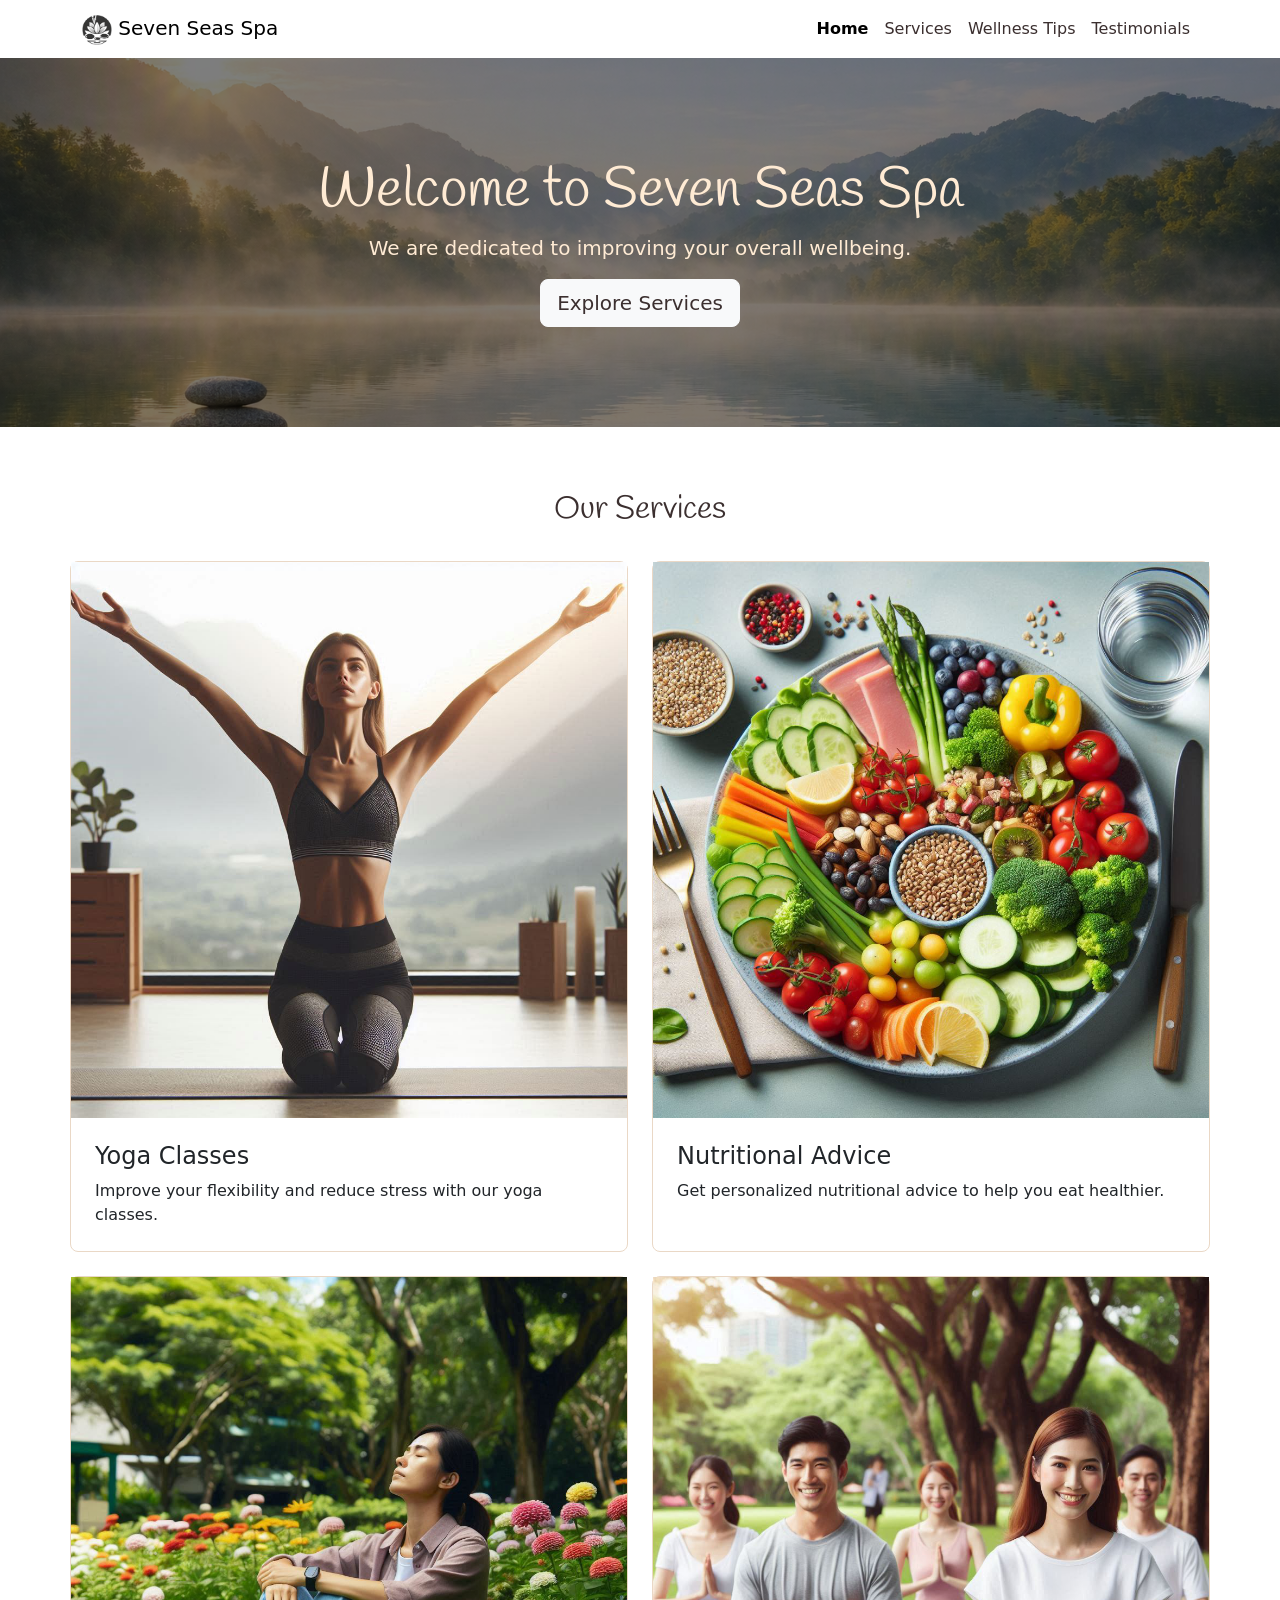
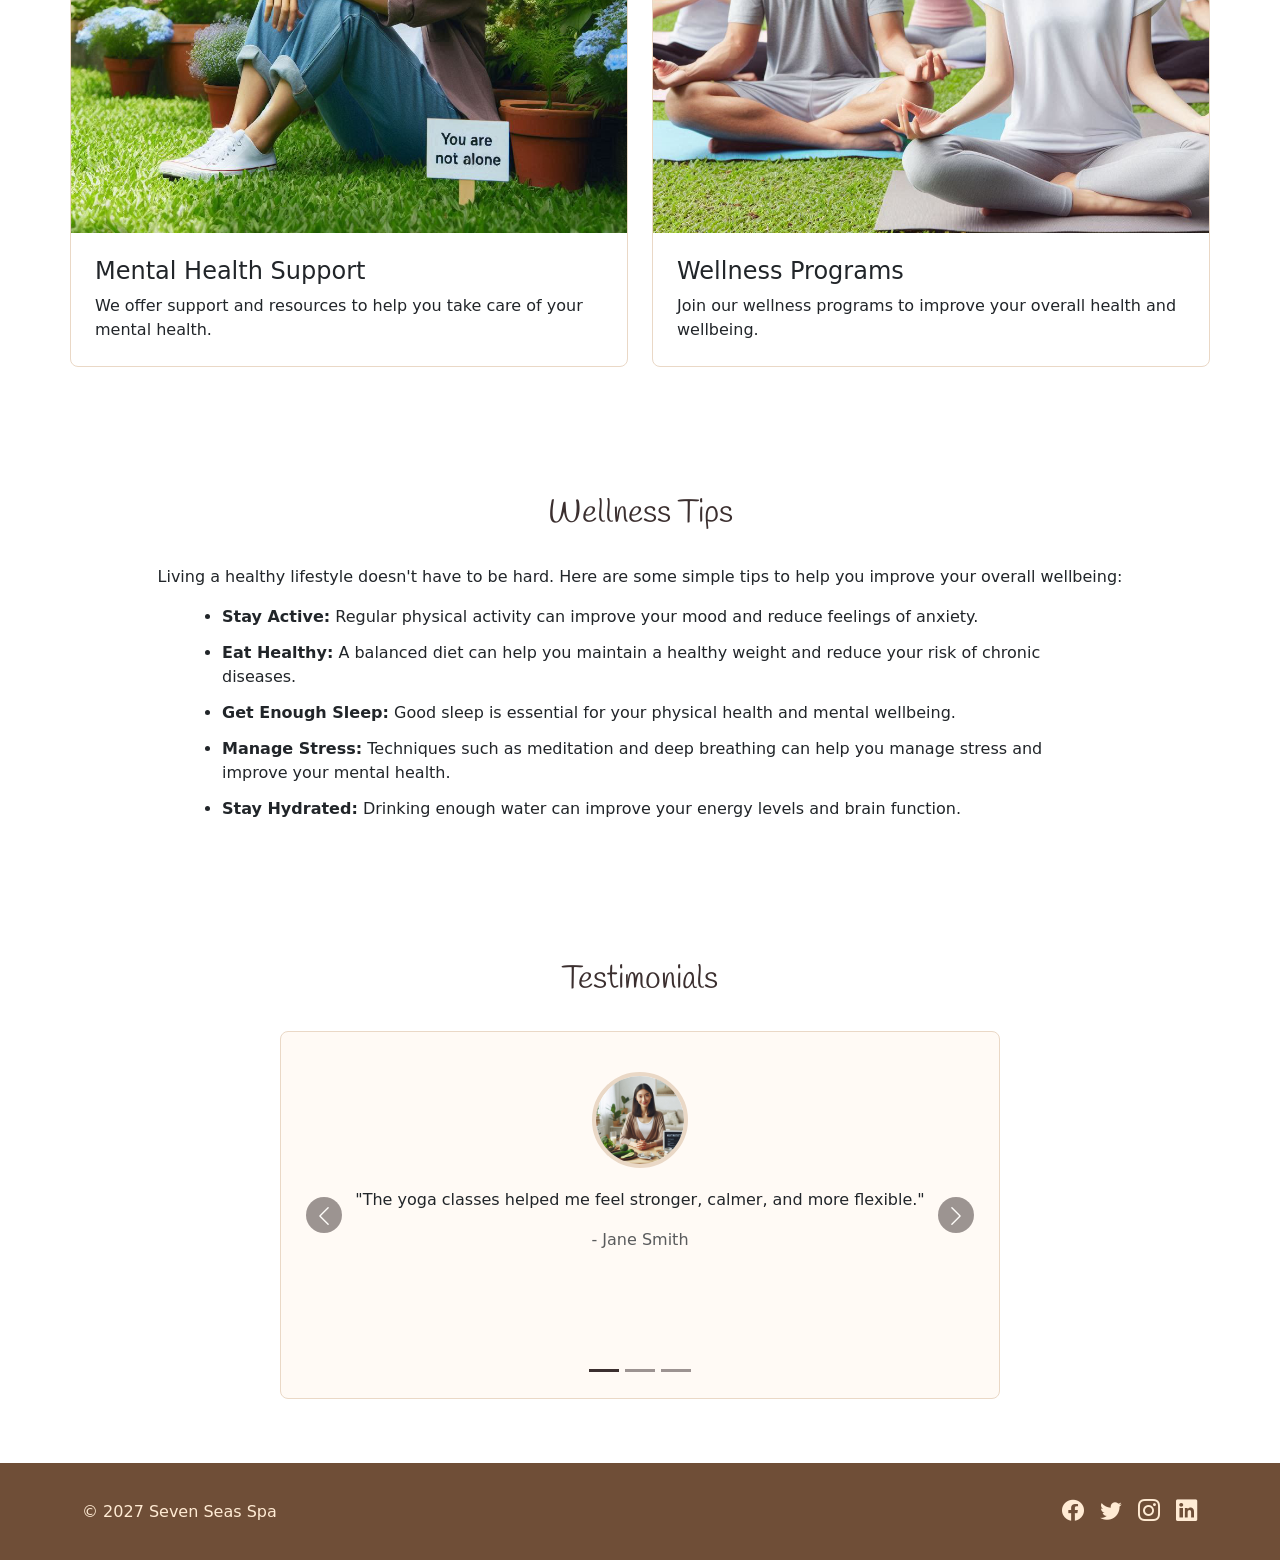
<file: index.html>
<!DOCTYPE html>
<html lang="en">

<head>
  <meta charset="UTF-8">
  <meta name="viewport" content="width=device-width, initial-scale=1.0">
  <link href="https://cdn.jsdelivr.net/npm/bootstrap@5.3.3/dist/css/bootstrap.min.css" rel="stylesheet"
    integrity="sha384-QWTKZyjpPEjISv5WaRU9OFeRpok6YctnYmDr5pNlyT2bRjXh0JMhjY6hW+ALEwIH" crossorigin="anonymous">
  <link href="https://fonts.googleapis.com/css2?family=Handlee&display=swap" rel="stylesheet">
  <link rel="stylesheet" href="https://cdn.jsdelivr.net/npm/bootstrap-icons@1.11.3/font/bootstrap-icons.min.css">
  <title>Seven Seas Spa</title>
  <link rel="stylesheet" href="assets/css/style.css">
</head>

<body>
  <nav class="navbar navbar-expand-lg navbar-light bg-white navbar-custom sticky">
    <div class="container">
      <a class="navbar-brand" href="#">
        <img src="images/AIIAB_4_2_1_1.png" alt="Logo" width="30" height="30">
        Seven Seas Spa
      </a>
      <button class="navbar-toggler" type="button" data-bs-toggle="collapse" data-bs-target="#navbarNav"
        aria-controls="navbarNav" aria-expanded="false" aria-label="Toggle navigation">
        <span class="navbar-toggler-icon"></span>
      </button>
      <div class="collapse navbar-collapse" id="navbarNav">
        <ul class="navbar-nav ms-auto">
          <li class="nav-item"><a class="nav-link active" aria-current="page" href="#">Home</a></li>
          <li class="nav-item"><a class="nav-link" href="#services">Services</a></li>
          <li class="nav-item"><a class="nav-link" href="#wellness-tips">Wellness Tips</a></li>
          <li class="nav-item"><a class="nav-link" href="#testimonials">Testimonials</a></li>
        </ul>
      </div>
    </div>
  </nav>

  <div class="container-fluid hero-section text-center">
    <h1 class="display-4">Welcome to Seven Seas Spa</h1>
    <p class="lead">We are dedicated to improving your overall wellbeing.</p>
    <a href="#services" class="btn btn-light btn-lg">Explore Services</a>
  </div>

  <main>
    <section class="container content-section" id="services">
      <h2 class="section-heading text-center">Our Services</h2>
      <div class="row g-4">
              <div class="col-12 col-md-6">
          <article class="card service-card">
            <div class="service-image"><img src="images/yoga.png" alt="Yoga class"></div>
            <div class="card-body">
              <h3 class="h4">Yoga Classes</h3>
              <p class="card-text">Improve your flexibility and reduce stress with our yoga classes.</p>
            </div>
          </article>
        </div>
              <div class="col-12 col-md-6">
          <article class="card service-card">
            <div class="service-image"><img src="images/nutrition.png" alt="Healthy nutrition"></div>
            <div class="card-body">
              <h3 class="h4">Nutritional Advice</h3>
              <p class="card-text">Get personalized nutritional advice to help you eat healthier.</p>
            </div>
          </article>
        </div>
              <div class="col-12 col-md-6">
          <article class="card service-card">
            <div class="service-image"><img src="images/mental_health.png" alt="Mental health support"></div>
            <div class="card-body">
              <h3 class="h4">Mental Health Support</h3>
              <p class="card-text">We offer support and resources to help you take care of your mental health.</p>
            </div>
          </article>
        </div>
              <div class="col-12 col-md-6">
          <article class="card service-card">
            <div class="service-image"><img src="images/wellness.png" alt="Wellness program"></div>
            <div class="card-body">
              <h3 class="h4">Wellness Programs</h3>
              <p class="card-text">Join our wellness programs to improve your overall health and wellbeing.</p>
            </div>
          </article>
        </div>
      </div>
    </section>

    <section class="container content-section" id="wellness-tips">
      <h2 class="section-heading text-center">Wellness Tips</h2>
      <p class="text-center">Living a healthy lifestyle doesn't have to be hard. Here are some simple tips to help you improve your overall wellbeing:</p>
      <ul class="tips-list">
        <li><strong>Stay Active:</strong> Regular physical activity can improve your mood and reduce feelings of anxiety.</li>
        <li><strong>Eat Healthy:</strong> A balanced diet can help you maintain a healthy weight and reduce your risk of chronic diseases.</li>
        <li><strong>Get Enough Sleep:</strong> Good sleep is essential for your physical health and mental wellbeing.</li>
        <li><strong>Manage Stress:</strong> Techniques such as meditation and deep breathing can help you manage stress and improve your mental health.</li>
        <li><strong>Stay Hydrated:</strong> Drinking enough water can improve your energy levels and brain function.</li>
      </ul>
    </section>

    <section class="container content-section" id="testimonials">
      <h2 class="section-heading text-center">Testimonials</h2>
      <div id="testimonialCarousel" class="carousel slide testimonial-carousel" data-bs-ride="carousel">
        <div class="carousel-indicators">
          <button type="button" data-bs-target="#testimonialCarousel" data-bs-slide-to="0" class="active"
            aria-current="true" aria-label="Testimonial 1"></button>
          <button type="button" data-bs-target="#testimonialCarousel" data-bs-slide-to="1"
            aria-label="Testimonial 2"></button>
          <button type="button" data-bs-target="#testimonialCarousel" data-bs-slide-to="2"
            aria-label="Testimonial 3"></button>
        </div>
        <div class="carousel-inner">
          <div class="carousel-item active testimonial-slide">
            <img class="testimonial-headshot" src="images/jane_smith.png" alt="Jane Smith">
            <blockquote>"The yoga classes helped me feel stronger, calmer, and more flexible."</blockquote>
            <footer class="text-muted">- Jane Smith</footer>
          </div>
          <div class="carousel-item testimonial-slide">
            <img class="testimonial-headshot" src="images/emily_johnson.png" alt="Emily Johnson">
            <blockquote>"I love the relaxing atmosphere at Seven Seas Spa. It's the perfect place to unwind after a long week."</blockquote>
            <footer class="text-muted">- Emily Johnson</footer>
          </div>
          <div class="carousel-item testimonial-slide">
            <img class="testimonial-headshot" src="images/john_doe.png" alt="John Doe">
            <blockquote>"The wellness team gave me practical advice I can use every day."</blockquote>
            <footer class="text-muted">- John Doe</footer>
          </div>
        </div>
        <button class="carousel-control-prev" type="button" data-bs-target="#testimonialCarousel" data-bs-slide="prev">
          <span class="carousel-control-prev-icon" aria-hidden="true"></span>
          <span class="visually-hidden">Previous testimonial</span>
        </button>
        <button class="carousel-control-next" type="button" data-bs-target="#testimonialCarousel" data-bs-slide="next">
          <span class="carousel-control-next-icon" aria-hidden="true"></span>
          <span class="visually-hidden">Next testimonial</span>
        </button>
      </div>
    </section>
  </main>

  <footer class="site-footer">
    <div class="container footer-content">
      <p class="mb-0">&copy; 2027 Seven Seas Spa</p>
      <nav class="social-links" aria-label="Social media links">
        <a href="https://www.facebook.com/" aria-label="Facebook" target="_blank" rel="noopener noreferrer">
          <i class="bi bi-facebook" aria-hidden="true"></i>
        </a>
        <a href="https://twitter.com/" aria-label="Twitter" target="_blank" rel="noopener noreferrer">
          <i class="bi bi-twitter" aria-hidden="true"></i>
        </a>
        <a href="https://www.instagram.com/" aria-label="Instagram" target="_blank" rel="noopener noreferrer">
          <i class="bi bi-instagram" aria-hidden="true"></i>
        </a>
        <a href="https://www.linkedin.com/" aria-label="LinkedIn" target="_blank" rel="noopener noreferrer">
          <i class="bi bi-linkedin" aria-hidden="true"></i>
        </a>
      </nav>
    </div>
  </footer>

  <script src="https://cdn.jsdelivr.net/npm/bootstrap@5.3.3/dist/js/bootstrap.bundle.min.js"
    integrity="sha384-YvpcrYf0tY3lHB60NNkmXc5s9fDVZLESaAA55NDzOxhy9GkcIdslK1eN7N6jIeHz"
    crossorigin="anonymous"></script>
</body>

</html>
</file>
<file: assets/css/style.css>
<style>
    body {
      font-family: 'Handlee', cursive;
    }

    .navbar-custom {
      color: #3B2F2F;
    }

    .navbar-custom .nav-link {
      color: #3B2F2F;
    }

    .navbar-custom .nav-link.active {
      font-weight: bold;
    }

    .sticky {
      position: sticky;
      top: 0;
      z-index: 1000;
    }

    .hero-section {
      background: linear-gradient(rgba(0, 0, 0, 0.5), rgba(0, 0, 0, 0.5)), url('/images/image.capilot.png') no-repeat center center;
      background-size: cover;
      color: #FFEBD4;
      padding: 100px 0;
    }

    .hero-section h1,
    .section-heading {
      font-family: 'Handlee', cursive;
    }

    .btn {
      color: #3B2F2F;
    }

    .content-section {
      padding: 64px 0;
    }

    .section-heading {
      color: #3B2F2F;
      margin-bottom: 32px;
    }

    .service-card,
    .testimonial-card {
      border: 1px solid #ead8c6;
      border-radius: 8px;
      height: 100%;
    }

    .service-image {
      align-items: center;
      background-color: #f4e7da;
      display: flex;
      aspect-ratio: 1 / 1;
      justify-content: center;
      overflow: hidden;
    }

    .service-image img {
      height: 100%;
      object-fit: cover;
      object-position: center center;
      width: 100%;
    }

    .service-card .card-body,
    .testimonial-card .card-body {
      padding: 24px;
    }

    .tips-list {
      margin: 0 auto;
      max-width: 900px;
    }

    .tips-list li {
      margin-bottom: 12px;
    }

    .testimonial-card blockquote {
      margin-bottom: 12px;
    }

    .testimonial-carousel {
      background-color: #fffaf5;
      border: 1px solid #ead8c6;
      border-radius: 8px;
      margin: 0 auto;
      max-width: 720px;
      padding: 40px 72px 56px;
    }

    .testimonial-slide {
      min-height: 270px;
      text-align: center;
    }

    .testimonial-headshot {
      border: 4px solid #ead8c6;
      border-radius: 50%;
      height: 96px;
      margin-bottom: 20px;
      object-fit: cover;
      width: 96px;
    }

    .testimonial-carousel .carousel-control-prev,
    .testimonial-carousel .carousel-control-next {
      width: 12%;
    }

    .testimonial-carousel .carousel-control-prev-icon,
    .testimonial-carousel .carousel-control-next-icon {
      background-color: #3B2F2F;
      background-size: 60%;
      border-radius: 50%;
      padding: 18px;
    }

    .testimonial-carousel .carousel-indicators [data-bs-target] {
      background-color: #3B2F2F;
    }

    .profile-placeholder {
      align-items: center;
      background-color: #f4e7da;
      border-radius: 50%;
      color: #806b5b;
      display: flex;
      height: 80px;
      justify-content: center;
      margin-bottom: 16px;
      width: 80px;
    }

    .site-footer {
      background-color: #6F4E37;
      color: #FFEBD4;
      padding: 32px 0;
    }

    .footer-content {
      align-items: center;
      display: flex;
      justify-content: space-between;
      gap: 24px;
    }

    .site-footer a {
      color: #FFEBD4;
      text-decoration: none;
    }

    .site-footer a:hover {
      text-decoration: underline;
    }

    .social-links {
      display: flex;
      gap: 16px;
    }

    .social-links a {
      align-items: center;
      display: inline-flex;
      font-size: 1.35rem;
      justify-content: center;
    }

    @media (max-width: 575.98px) {
      .footer-content {
        flex-direction: column;
      }
    }
  </style>
</file>
